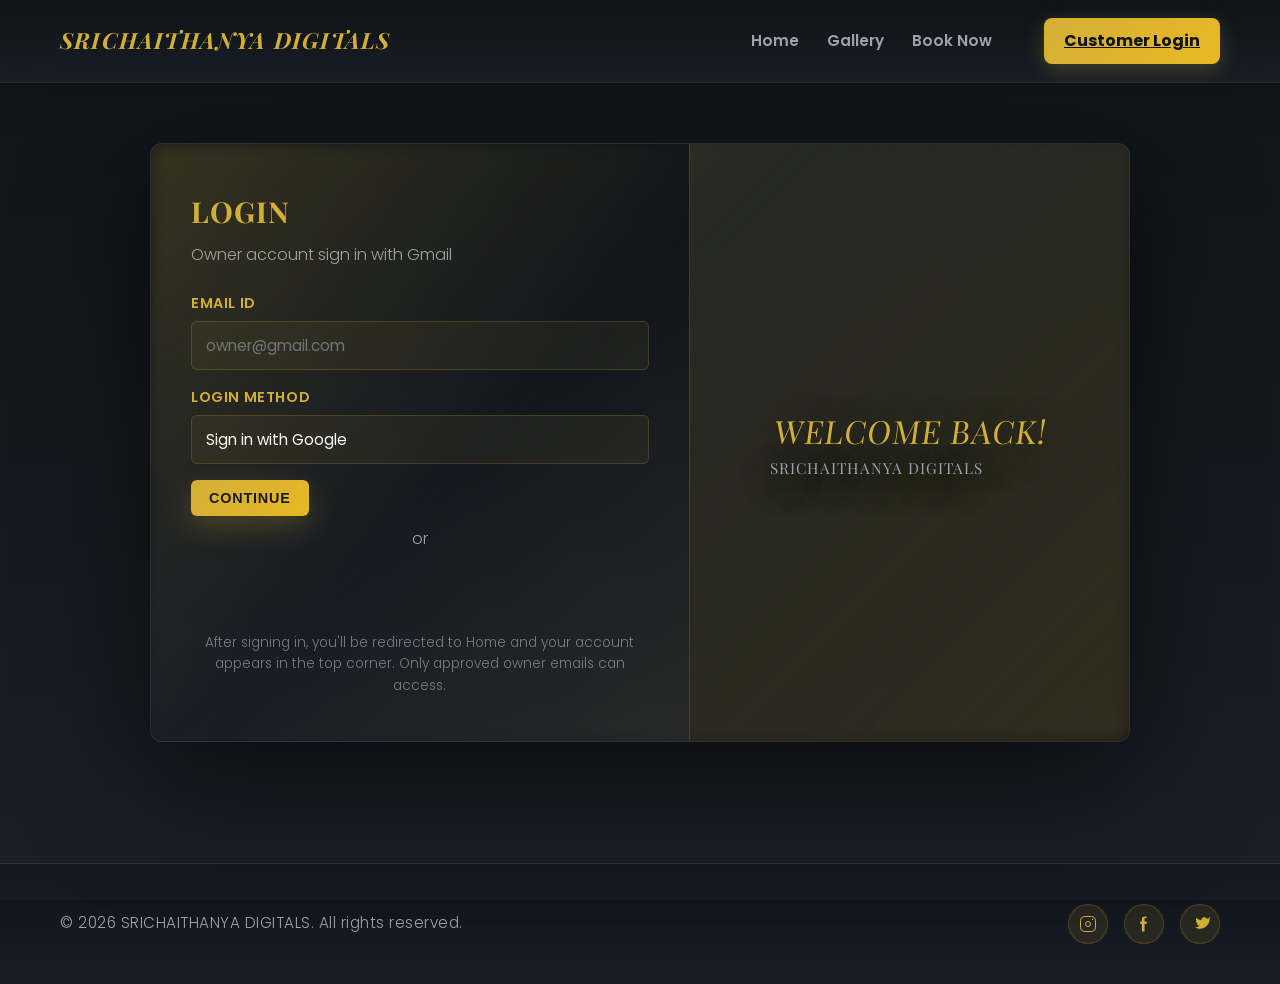
<file: admin.html>
<!DOCTYPE html>
<html lang="en">
<head>
  <meta charset="UTF-8" />
  <meta name="viewport" content="width=device-width, initial-scale=1.0" />
  <title>Admin Dashboard - SRICHAITHANYA DIGITALS</title>
  <link rel="preconnect" href="https://fonts.googleapis.com">
  <link rel="preconnect" href="https://fonts.gstatic.com" crossorigin>
  <link href="https://fonts.googleapis.com/css2?family=Poppins:wght@300;400;600;700&family=Playfair+Display:wght@500;600;700&display=swap" rel="stylesheet">
  <link rel="stylesheet" href="styles.css" />
  <style>
    .admin-toolbar{display:flex;gap:12px;align-items:center;justify-content:space-between;margin:16px 0}
    .admin-actions{display:flex;gap:10px}
    .table-wrap{overflow:auto;background:var(--card);border:1px solid rgba(255,255,255,0.06);border-radius:12px}
    table{width:100%;border-collapse:collapse}
    th, td{padding:10px;border-bottom:1px solid rgba(255,255,255,0.06);text-align:left;color:var(--text)}
    th{background:rgba(255,255,255,0.04);position:sticky;top:0}
    .status-badge{padding:4px 10px;border-radius:999px;font-size:0.8rem;font-weight:700;display:inline-block}
    .status-new{background:rgba(59,130,246,0.2);color:#1d4ed8;border:1px solid rgba(59,130,246,0.3)}
    .status-in-progress{background:rgba(234,179,8,0.2);color:#b45309;border:1px solid rgba(234,179,8,0.3)}
    .status-completed{background:rgba(16,185,129,0.2);color:#065f46;border:1px solid rgba(16,185,129,0.3)}
    .status-cancelled{background:rgba(239,68,68,0.2);color:#991b1b;border:1px solid rgba(239,68,68,0.3)}
    .small-btn{padding:6px 10px;border-radius:8px;border:1px solid rgba(255,255,255,0.12);background:rgba(255,255,255,0.06);cursor:pointer}
    .small-btn:hover{background:rgba(255,255,255,0.12)}
    .search-input{padding:10px;border-radius:8px;border:1px solid rgba(255,255,255,0.12);background:transparent;color:var(--text);min-width:240px}
  </style>
</head>
<body>
  <a class="skip-link" href="#main">Skip to content</a>
  <nav class="navbar">
    <div class="container">
      <div class="logo">SRICHAITHANYA DIGITALS</div>
      <ul class="nav-menu">
        <li><a href="index.html#home">Home</a></li>
        <li><a href="index.html#gallery">Gallery</a></li>
        <li><a href="index.html#contact">Book Now</a></li>
      </ul>
      <div class="user-auth">
        <div id="account-info" class="user-info" style="display: none;">
          <img id="user-avatar" class="user-avatar" alt="Account" />
          <span id="user-name" class="user-name">My Account</span>
          <button id="logout-btn" class="logout-btn" type="button">Sign out</button>
        </div>
        <a href="admin.html" class="login-btn-nav" id="admin-dashboard-link" style="display:none">Manage Bookings</a>
        <a href="customer-login.html" class="login-btn-nav" id="customer-login-link">Customer Login</a>
        <a href="owner-login.html" class="login-btn-nav" id="owner-login-link">Owner Login</a>
      </div>
      <div class="hamburger"><span></span><span></span><span></span></div>
    </div>
  </nav>

  <main id="main">
    <section class="contact">
      <div class="container">
        <h2 class="section-title">Admin Dashboard</h2>
        <p class="section-subtitle">View and manage customer bookings</p>

        <div class="admin-toolbar">
          <input id="search" class="search-input" placeholder="Search by name, email, phone, service..." />
          <div class="admin-actions">
            <button id="exportCsv" class="small-btn">Export CSV</button>
            <button id="clearAll" class="small-btn">Clear All (Local)</button>
          </div>
        </div>

        <div class="table-wrap">
          <table id="bookingsTable">
            <thead>
              <tr>
                <th>Created</th>
                <th>Name</th>
                <th>Email</th>
                <th>Phone</th>
                <th>Service</th>
                <th>Date</th>
                <th>Arrival</th>
                <th>Location</th>
                <th>Message</th>
                <th>Status</th>
                <th>Actions</th>
              </tr>
            </thead>
            <tbody></tbody>
          </table>
        </div>
        <p class="muted" style="margin-top:10px">Note: This dashboard reads bookings saved in your browser (localStorage). For multi-device or multi-user management, a backend server would be required.</p>
      </div>
    </section>
  </main>

  <footer class="footer">
    <div class="container">
      <p>&copy; 2026 SRICHAITHANYA DIGITALS. All rights reserved.</p>
      <div class="social-links">
        <a href="https://www.instagram.com/direct/inbox/?__pwa=1" aria-label="Instagram" title="Instagram" target="_blank" rel="noopener noreferrer">
          <svg width="20" height="20" viewBox="0 0 24 24" fill="none" xmlns="http://www.w3.org/2000/svg"><rect x="3" y="3" width="18" height="18" rx="5" stroke="currentColor" stroke-width="1.2" fill="none"/><circle cx="12" cy="12" r="3" stroke="currentColor" stroke-width="1.2" fill="none"/><circle cx="17.5" cy="6.5" r="0.8" fill="currentColor"/></svg>
        </a>
        <a href="#" aria-label="Facebook" title="Facebook">
          <svg width="20" height="20" viewBox="0 0 24 24" fill="none" xmlns="http://www.w3.org/2000/svg"><path d="M15 3h-2.2c-2.1 0-3.3 1-3.3 3.2V9H7.5v3h2V21h3.1v-9h2.3l.4-3H12.6V6c0-.9.5-1.3 1.3-1.3H15V3z" fill="currentColor"/></svg>
        </a>
        <a href="#" aria-label="Twitter" title="Twitter">
          <svg width="20" height="20" viewBox="0 0 24 24" fill="none" xmlns="http://www.w3.org/2000/svg"><path d="M22 5.8c-.6.3-1.2.5-1.9.6.7-.4 1.2-1 1.5-1.8-.7 .4-1.4 .7-2.2 .9C18.9 4.7 17.9 4 16.7 4c-1.7 0-3 1.4-3 3 0 .2 0 .4 .1 .6-2.5-.1-4.7-1.3-6.2-3.1-.3 .5-.5 1-.5 1.6 0 1.1.6 2 1.5 2.5-.6 0-1.1-.2-1.6-.5v .1c0 1.6 1.1 2.9 2.6 3.2-.3 .1-.7 .1-1 .1-.2 0-.5 0-.7-.1.5 1.6 2 2.7 3.7 2.7-1.4 1.1-3.1 1.8-5 1.8-.3 0-.6 0-.9-.1 1.8 1.1 3.9 1.8 6.2 1.8 7.5 0 11.6-6.2 11.6-11.6v-.5c .8-.6 1.4-1.3 1.9-2.1-.7 .3-1.5 .5-2.3 .6z" fill="currentColor"/></svg>
        </a>
      </div>
    </div>
  </footer>

  <script src="script.js"></script>
  <script>
    // Access control: only owners can view
    (function(){
      var login = (function(){
        try { return { profile: JSON.parse(localStorage.getItem('userProfile')||'null'), role: localStorage.getItem('userRole')||null }; } catch(e){ return { profile:null, role:null }; }
      })();
      if (!login || login.role !== 'owner') {
        alert('Owner access required. Redirecting to Owner Login.');
        window.location.href = 'owner-login.html';
        return;
      }
    })();

    // Helpers to read/write bookings via script.js functions or localStorage
    function getBookings(){ try { return JSON.parse(localStorage.getItem('bookings')||'[]'); } catch(e){ return []; } }
    function setBookings(list){ try { localStorage.setItem('bookings', JSON.stringify(list)); } catch(e){} }

    const tbody = document.querySelector('#bookingsTable tbody');
    const searchInput = document.getElementById('search');

    function render(list){
      tbody.innerHTML='';
      list.forEach(function(b){
        var tr = document.createElement('tr');
        var normalizedStatus = String(b.status || 'new').toLowerCase();
        var statusClass = normalizedStatus === 'completed' ? 'status-completed' : (normalizedStatus === 'cancelled' ? 'status-cancelled' : (normalizedStatus === 'confirmed' || normalizedStatus === 'in-progress' ? 'status-in-progress' : 'status-new'));
        tr.innerHTML = `
          <td>${b.createdAt||b.bookingTime||''}</td>
          <td>${b.name||''}</td>
          <td>${b.email||''}</td>
          <td>${b.phone||''}</td>
          <td>${b.service||''}</td>
          <td>${b.date||''}</td>
          <td>${b.time||''}</td>
          <td>${b.location||''}</td>
          <td>${(b.message||'').replace(/</g,'&lt;')}</td>
          <td><span class="status-badge ${statusClass}">${b.status || 'New'}</span></td>
          <td>
            <button class="small-btn" data-action="confirm" data-id="${b.id}">Confirm</button>
            <button class="small-btn" data-action="complete" data-id="${b.id}">Complete</button>
            <button class="small-btn" data-action="cancel" data-id="${b.id}">Cancel</button>
          </td>
        `;
        tbody.appendChild(tr);
      });
    }

    function load(){ render(getBookings()); }
    load();

    tbody.addEventListener('click', function(e){
      var btn = e.target.closest('button.small-btn');
      if (!btn) return;
      var id = btn.getAttribute('data-id');
      var action = btn.getAttribute('data-action');
      var list = getBookings();
      var idx = list.findIndex(function(b){ return b.id===id; });
      if (idx<0) return;
      if (action==='confirm') { list[idx].status='Confirmed'; }
      else if (action==='complete') { list[idx].status='Completed'; }
      else if (action==='cancel') { list[idx].status='Cancelled'; }
      setBookings(list);
      render(list);
    });

    searchInput.addEventListener('input', function(){
      var q = this.value.toLowerCase();
      var list = getBookings().filter(function(b){
        return [b.name,b.email,b.phone,b.service,b.location,b.message].some(function(v){ return String(v||'').toLowerCase().includes(q); });
      });
      render(list);
    });

    document.getElementById('clearAll').addEventListener('click', function(){
      if (confirm('Clear all local bookings? This cannot be undone.')) {
        setBookings([]);
        load();
      }
    });

    function toCSV(rows){
      var headers = ['Created','Name','Email','Phone','Service','Date','Arrival','Location','Message','Status'];
      var out = [headers.join(',')];
      rows.forEach(function(b){
        var row = [b.createdAt||b.bookingTime||'',b.name||'',b.email||'',b.phone||'',b.service||'',b.date||'',b.time||'',b.location||'',(b.message||'').replace(/\n/g,' ').replace(/"/g,'\"'),b.status||'New'];
        out.push(row.map(function(x){
          x = String(x);
          if (x.includes(',')||x.includes('"')) return '"'+x+'"';
          return x;
        }).join(','));
      });
      return out.join('\n');
    }

    document.getElementById('exportCsv').addEventListener('click', function(){
      var data = toCSV(getBookings());
      var blob = new Blob([data], { type: 'text/csv;charset=utf-8;' });
      var url = URL.createObjectURL(blob);
      var a = document.createElement('a');
      a.href = url;
      a.download = 'bookings.csv';
      document.body.appendChild(a);
      a.click();
      document.body.removeChild(a);
      URL.revokeObjectURL(url);
    });

    // Render account info
    renderAccountInfo();
  </script>
</body>
</html>
</file>
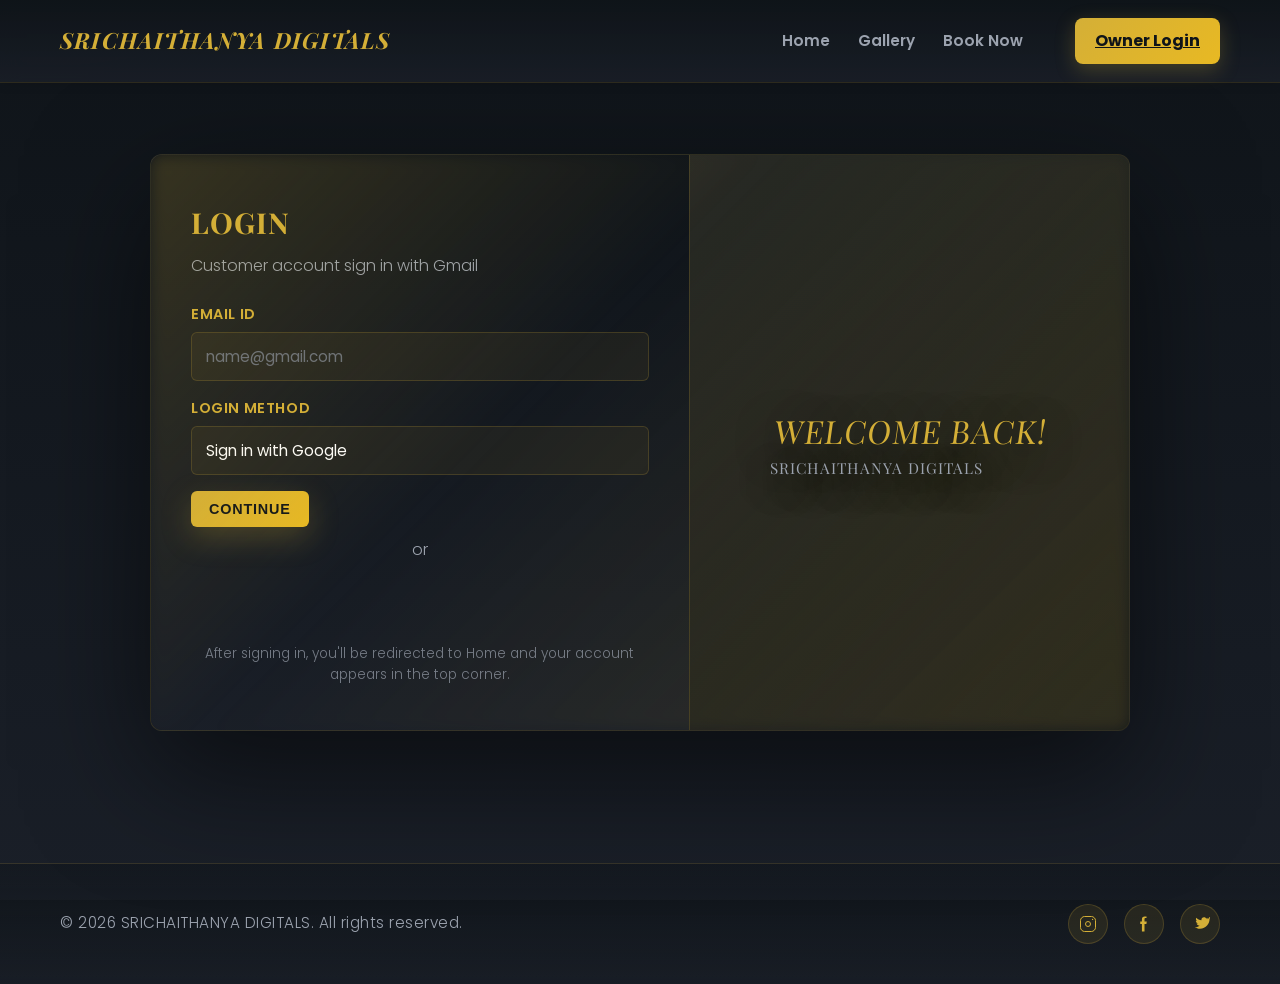
<file: customer-login.html>
<!DOCTYPE html>
<html lang="en">
<head>
  <meta charset="UTF-8" />
  <meta name="viewport" content="width=device-width, initial-scale=1.0" />
  <title>Customer Login - SRICHAITHANYA DIGITALS</title>
  <link rel="preconnect" href="https://fonts.googleapis.com">
  <link rel="preconnect" href="https://fonts.gstatic.com" crossorigin>
  <link href="https://fonts.googleapis.com/css2?family=Poppins:wght@300;400;600;700&family=Playfair+Display:wght@500;600;700&display=swap" rel="stylesheet">
  <link rel="stylesheet" href="styles.css" />
</head>
<body>
  <a class="skip-link" href="#main">Skip to content</a>
  <nav class="navbar">
    <div class="container">
      <div class="logo">SRICHAITHANYA DIGITALS</div>
      <ul class="nav-menu">
        <li><a href="index.html#home">Home</a></li>
        <li><a href="index.html#gallery">Gallery</a></li>
        <li><a href="index.html#contact">Book Now</a></li>
      </ul>
      <div class="user-auth">
        <div id="account-info" class="user-info" style="display: none;">
          <img id="user-avatar" class="user-avatar" alt="Account" />
          <span id="user-name" class="user-name">My Account</span>
          <button id="logout-btn" class="logout-btn" type="button">Sign out</button>
        </div>
        <a href="owner-login.html" class="login-btn-nav" id="owner-login-link">Owner Login</a>
      </div>
      <div class="hamburger"><span></span><span></span><span></span></div>
    </div>
  </nav>

  <main id="main">
    <section class="login-screen">
      <div class="container">
        <div class="login-card">
          <div class="login-form-side">
            <h2 class="login-form-title">Login</h2>
            <p class="login-form-sub">Customer account sign in with Gmail</p>
            <form id="customer-login-form" novalidate>
              <div class="login-field">
                <label for="customer-email">Email ID</label>
                <input class="login-input" id="customer-email" name="email" type="email" placeholder="name@gmail.com" autocomplete="email" required />
              </div>
              <div class="login-field">
                <label for="customer-note">Login method</label>
                <input class="login-input" id="customer-note" type="text" value="Sign in with Google" readonly />
              </div>
              <div class="login-actions">
                <button class="login-btn" type="submit" id="googlePromptBtn">Continue</button>
              </div>
              <p class="login-sep">or</p>
              <div id="google-signin-container" class="google-signin-container"></div>
            </form>
            <p class="login-note muted" style="margin-top:12px">After signing in, you'll be redirected to Home and your account appears in the top corner.</p>
          </div>
          <div class="welcome-side">
            <div class="welcome-panel">
              <div class="welcome-text">WELCOME BACK!<small>SRICHAITHANYA DIGITALS</small></div>
            </div>
          </div>
        </div>
      </div>
    </section>
  </main>

  <footer class="footer">
    <div class="container">
      <p>&copy; 2026 SRICHAITHANYA DIGITALS. All rights reserved.</p>
      <div class="social-links">
        <a href="https://www.instagram.com/direct/inbox/?__pwa=1" aria-label="Instagram" title="Instagram" target="_blank" rel="noopener noreferrer">
          <svg width="20" height="20" viewBox="0 0 24 24" fill="none" xmlns="http://www.w3.org/2000/svg"><rect x="3" y="3" width="18" height="18" rx="5" stroke="currentColor" stroke-width="1.2" fill="none"/><circle cx="12" cy="12" r="3" stroke="currentColor" stroke-width="1.2" fill="none"/><circle cx="17.5" cy="6.5" r="0.8" fill="currentColor"/></svg>
        </a>
        <a href="#" aria-label="Facebook" title="Facebook">
          <svg width="20" height="20" viewBox="0 0 24 24" fill="none" xmlns="http://www.w3.org/2000/svg"><path d="M15 3h-2.2c-2.1 0-3.3 1-3.3 3.2V9H7.5v3h2V21h3.1v-9h2.3l.4-3H12.6V6c0-.9.5-1.3 1.3-1.3H15V3z" fill="currentColor"/></svg>
        </a>
        <a href="#" aria-label="Twitter" title="Twitter">
          <svg width="20" height="20" viewBox="0 0 24 24" fill="none" xmlns="http://www.w3.org/2000/svg"><path d="M22 5.8c-.6.3-1.2.5-1.9.6.7-.4 1.2-1 1.5-1.8-.7.4-1.4.7-2.2.9C18.9 4.7 17.9 4 16.7 4c-1.7 0-3 1.4-3 3 0 .2 0 .4.1.6-2.5-.1-4.7-1.3-6.2-3.1-.3.5-.5 1-.5 1.6 0 1.1.6 2 1.5 2.5-.6 0-1.1-.2-1.6-.5v.1c0 1.6 1.1 2.9 2.6 3.2-.3.1-.7.1-1 .1-.2 0-.5 0-.7-.1.5 1.6 2 2.7 3.7 2.7-1.4 1.1-3.1 1.8-5 1.8-.3 0-.6 0-.9-.1 1.8 1.1 3.9 1.8 6.2 1.8 7.5 0 11.6-6.2 11.6-11.6v-.5c.8-.6 1.4-1.3 1.9-2.1-.7.3-1.5.5-2.3.6z" fill="currentColor"/></svg>
        </a>
      </div>
    </div>
  </footer>

  <!-- Google Identity Services -->
  <script src="https://accounts.google.com/gsi/client" async defer></script>
  <script src="script.js"></script>
  <script>
    // Initialize Google Sign-In for customer role
    initGoogleSignIn('customer');
  </script>
</body>
</html>
</file>
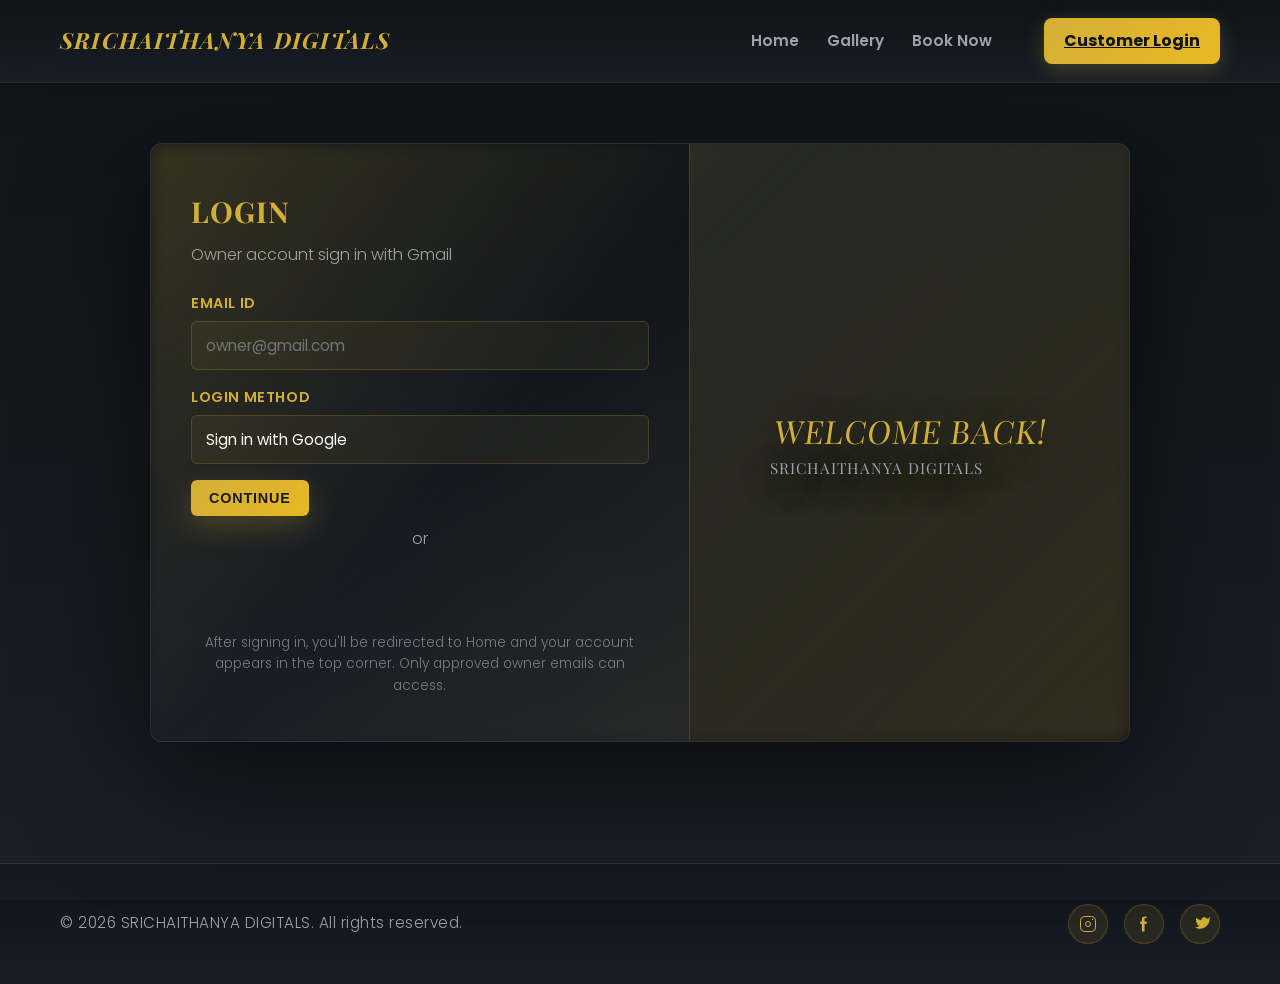
<file: owner-login.html>
<!DOCTYPE html>
<html lang="en">
<head>
  <meta charset="UTF-8" />
  <meta name="viewport" content="width=device-width, initial-scale=1.0" />
  <title>Owner Login - SRICHAITHANYA DIGITALS</title>
  <link rel="preconnect" href="https://fonts.googleapis.com">
  <link rel="preconnect" href="https://fonts.gstatic.com" crossorigin>
  <link href="https://fonts.googleapis.com/css2?family=Poppins:wght@300;400;600;700&family=Playfair+Display:wght@500;600;700&display=swap" rel="stylesheet">
  <link rel="stylesheet" href="styles.css" />
</head>
<body>
  <a class="skip-link" href="#main">Skip to content</a>
  <nav class="navbar">
    <div class="container">
      <div class="logo">SRICHAITHANYA DIGITALS</div>
      <ul class="nav-menu">
        <li><a href="index.html#home">Home</a></li>
        <li><a href="index.html#gallery">Gallery</a></li>
        <li><a href="index.html#contact">Book Now</a></li>
      </ul>
      <div class="user-auth">
        <div id="account-info" class="user-info" style="display: none;">
          <img id="user-avatar" class="user-avatar" alt="Account" />
          <span id="user-name" class="user-name">My Account</span>
          <button id="logout-btn" class="logout-btn" type="button">Sign out</button>
        </div>
        <a href="customer-login.html" class="login-btn-nav" id="customer-login-link">Customer Login</a>
      </div>
      <div class="hamburger"><span></span><span></span><span></span></div>
    </div>
  </nav>

  <main id="main">
    <section class="login-screen">
      <div class="container">
        <div class="login-card">
          <div class="login-form-side">
            <h2 class="login-form-title">Login</h2>
            <p class="login-form-sub">Owner account sign in with Gmail</p>
            <form id="owner-login-form" novalidate>
              <div class="login-field">
                <label for="owner-email">Email ID</label>
                <input class="login-input" id="owner-email" name="email" type="email" placeholder="owner@gmail.com" autocomplete="email" required />
              </div>
              <div class="login-field">
                <label for="owner-note">Login method</label>
                <input class="login-input" id="owner-note" type="text" value="Sign in with Google" readonly />
              </div>
              <div class="login-actions">
                <button class="login-btn" type="submit" id="googlePromptBtn">Continue</button>
              </div>
              <p class="login-sep">or</p>
              <div id="google-signin-container" class="google-signin-container"></div>
            </form>
            <p class="login-note muted" style="margin-top:12px">After signing in, you'll be redirected to Home and your account appears in the top corner. Only approved owner emails can access.</p>
          </div>
          <div class="welcome-side">
            <div class="welcome-panel">
              <div class="welcome-text">WELCOME BACK!<small>SRICHAITHANYA DIGITALS</small></div>
            </div>
          </div>
        </div>
      </div>
    </section>
  </main>

  <footer class="footer">
    <div class="container">
      <p>&copy; 2026 SRICHAITHANYA DIGITALS. All rights reserved.</p>
      <div class="social-links">
        <a href="https://www.instagram.com/direct/inbox/?__pwa=1" aria-label="Instagram" title="Instagram" target="_blank" rel="noopener noreferrer">
          <svg width="20" height="20" viewBox="0 0 24 24" fill="none" xmlns="http://www.w3.org/2000/svg"><rect x="3" y="3" width="18" height="18" rx="5" stroke="currentColor" stroke-width="1.2" fill="none"/><circle cx="12" cy="12" r="3" stroke="currentColor" stroke-width="1.2" fill="none"/><circle cx="17.5" cy="6.5" r="0.8" fill="currentColor"/></svg>
        </a>
        <a href="#" aria-label="Facebook" title="Facebook">
          <svg width="20" height="20" viewBox="0 0 24 24" fill="none" xmlns="http://www.w3.org/2000/svg"><path d="M15 3h-2.2c-2.1 0-3.3 1-3.3 3.2V9H7.5v3h2V21h3.1v-9h2.3l.4-3H12.6V6c0-.9.5-1.3 1.3-1.3H15V3z" fill="currentColor"/></svg>
        </a>
        <a href="#" aria-label="Twitter" title="Twitter">
          <svg width="20" height="20" viewBox="0 0 24 24" fill="none" xmlns="http://www.w3.org/2000/svg"><path d="M22 5.8c-.6.3-1.2.5-1.9.6.7-.4 1.2-1 1.5-1.8-.7.4-1.4.7-2.2.9C18.9 4.7 17.9 4 16.7 4c-1.7 0-3 1.4-3 3 0 .2 0 .4.1.6-2.5-.1-4.7-1.3-6.2-3.1-.3.5-.5 1-.5 1.6 0 1.1.6 2 1.5 2.5-.6 0-1.1-.2-1.6-.5v.1c0 1.6 1.1 2.9 2.6 3.2-.3.1-.7.1-1 .1-.2 0-.5 0-.7-.1.5 1.6 2 2.7 3.7 2.7-1.4 1.1-3.1 1.8-5 1.8-.3 0-.6 0-.9-.1 1.8 1.1 3.9 1.8 6.2 1.8 7.5 0 11.6-6.2 11.6-11.6v-.5c.8-.6 1.4-1.3 1.9-2.1-.7 .3-1.5 .5-2.3 .6z" fill="currentColor"/></svg>
        </a>
      </div>
    </div>
  </footer>

  <!-- Google Identity Services -->
  <script src="https://accounts.google.com/gsi/client" async defer></script>
  <script src="script.js"></script>
  <script>
    // Initialize Google Sign-In for owner role
    // You can add/adjust allowed owner emails via window.OWNER_EMAILS before this call
    initGoogleSignIn('owner');
  </script>
</body>
</html>
</file>
<file: styles.css>
/* Reset and base */
* { box-sizing: border-box; margin: 0; padding: 0; }
:root{
  /* Professional dark theme with gold accents */
  --bg-start: #0f1419; /* dark charcoal */
  --bg-end: #1a1f28;   /* slightly lighter dark */
  --card:#1a1f28;
  --muted:#9ca3af; /* light gray for muted text */
  --text:#ffffff;  /* white text */
  --accent:#d4af37; /* professional gold */
  --accent-2:#8b6914; /* darker gold */
  --accent-3:#e8b923; /* lighter gold highlight */
  --glass: rgba(212,175,55,0.08);
  --shadow: 0 15px 45px rgba(0,0,0,0.3);
  --radius:12px;
  --container:1200px;
}

html,body{height:100%;font-family: 'Poppins', system-ui, -apple-system, 'Segoe UI', Roboto, 'Helvetica Neue', Arial; background:linear-gradient(180deg,var(--bg-start) 0%, var(--bg-end) 100%); color:var(--text);line-height:1.6;} 
.container{max-width:var(--container);margin:0 auto;padding:0 20px}

/* Skip link for accessibility */
.skip-link{position:absolute;left:-999px;top:auto;width:1px;height:1px;overflow:hidden}
.skip-link:focus{position:fixed;left:20px;top:20px;width:auto;height:auto;background:#fff;color:#000;padding:8px 12px;border-radius:6px;z-index:9999}

/* Scrollbar Styling */
::-webkit-scrollbar{width:10px}
::-webkit-scrollbar-track{background:rgba(212,175,55,0.05)}
::-webkit-scrollbar-thumb{background:var(--accent);border-radius:5px}
::-webkit-scrollbar-thumb:hover{background:var(--accent-3)}

/* NAV */
.navbar{position:sticky;top:0;backdrop-filter: blur(10px);background:linear-gradient(180deg, rgba(15,20,25,0.95), rgba(26,31,40,0.85));border-bottom:1px solid rgba(212,175,55,0.15);z-index:1000}
.navbar .container{display:flex;align-items:center;justify-content:space-between;padding:18px 20px;flex-wrap:wrap;gap:12px;}
.logo{font-family:'Playfair Display', serif;font-weight:700;color:var(--accent);font-size:1.4rem;letter-spacing:1.2px;text-transform:uppercase;font-style:italic}
.nav-menu{list-style:none;display:flex;gap:28px;align-items:center;flex:1;justify-content:flex-end;}
.nav-menu a{text-decoration:none;color:var(--muted);font-weight:600;transition:all .3s ease;position:relative;padding:4px 0;font-size:0.95rem;}
.nav-menu a::after{content:'';position:absolute;bottom:-2px;left:0;width:0;height:2px;background:var(--accent);transition:width 0.3s ease;}
.nav-menu a:hover{color:var(--accent);transform:translateY(-2px);}
.nav-menu a:hover::after{width:100%;}
.cta{background:linear-gradient(135deg,var(--accent),var(--accent-3));padding:10px 20px;border-radius:8px;color:#0f1419;font-weight:700;transition:all 0.3s ease;box-shadow: 0 6px 20px rgba(212,175,55,0.25);}
.cta:hover{transform: translateY(-3px);box-shadow: 0 10px 30px rgba(212,175,55,0.35);}
.user-auth{display:flex;align-items:center;gap:12px;margin-left:20px;}
.user-info{display:flex;align-items:center;gap:10px;}
.user-avatar{width:36px;height:36px;border-radius:50%;border:2px solid var(--accent);object-fit:cover;}
.user-name{color:var(--text);font-weight:600;font-size:0.95rem;}
.logout-btn{background:rgba(212,175,55,0.15);border:1px solid rgba(212,175,55,0.3);color:var(--accent);padding:6px 14px;border-radius:8px;cursor:pointer;font-size:0.85rem;font-weight:600;transition:all 0.3s ease;}
.logout-btn:hover{background:rgba(212,175,55,0.25);border-color:var(--accent);transform:translateY(-2px);}
.login-btn-nav{background:linear-gradient(135deg,var(--accent),var(--accent-3));padding:10px 20px;border-radius:8px;color:#0f1419;font-weight:700;border:none;cursor:pointer;transition:all 0.3s ease;box-shadow:0 6px 20px rgba(212,175,55,0.25);margin-left:20px;display:inline-block !important;visibility:visible !important;opacity:1 !important;}
.login-btn-nav:hover{transform:translateY(-3px);box-shadow:0 10px 30px rgba(212,175,55,0.35);}
.login-btn-nav[style*="display: none"]{display:inline-block !important;}
.hamburger{display:none;cursor:pointer;flex-direction:column;gap:4px;padding:8px;transition:all 0.3s ease;}
.hamburger:hover{opacity:0.8;}
.hamburger span{display:block;width:24px;height:2px;background:var(--accent);margin:0;border-radius:2px;transition:all 0.3s ease;}
.hamburger.active span:nth-child(1){transform: rotate(45deg) translate(6px, 6px);}
.hamburger.active span:nth-child(2){opacity:0;}
.hamburger.active span:nth-child(3){transform: rotate(-45deg) translate(6px, -6px);}

/* Hero */
.hero{min-height:75vh;display:flex;align-items:center;justify-content:center;padding:100px 0;position:relative}
.hero-background{position:absolute;inset:0;background: url('images/hero-bg.jpg') center/cover no-repeat;filter:brightness(.5) contrast(1.1) saturate(.95);}
/* Elegant overlay for text contrast */
.hero::after{content:'';position:absolute;inset:0;background:linear-gradient(180deg, rgba(15,20,25,0.6), rgba(26,31,40,0.75));z-index:1}
.hero-content{position:relative;z-index:2;text-align:center;max-width:920px;padding:40px}
.hero h1{font-family:'Playfair Display', serif;font-size:clamp(2.2rem,5vw,4.2rem);line-height:1.1;margin-bottom:16px;color:var(--accent);letter-spacing:2px;text-shadow: 0 2px 10px rgba(0,0,0,0.5)}
.hero p{color:var(--muted);font-size:1.15rem;margin-bottom:32px;font-weight:300;letter-spacing:0.5px}
.hero-actions{display:flex;gap:16px;justify-content:center}
.btn-primary{background:linear-gradient(135deg,var(--accent),var(--accent-3));padding:14px 32px;border-radius:6px;color:#0f1419;font-weight:700;border:none;box-shadow:0 10px 35px rgba(212,175,55,0.3);font-size:1rem;letter-spacing:0.8px;text-transform:uppercase}
.btn-secondary{background:transparent;border:2px solid var(--accent);color:var(--accent);padding:12px 28px;border-radius:6px;font-weight:700;text-transform:uppercase;letter-spacing:0.8px}

/* Button micro-interactions */
.btn-primary, .btn-secondary, .cta, .upload-btn { position: relative; overflow: hidden; }
.btn-primary:active, .btn-secondary:active { transform: translateY(1px) scale(.995); }

/* Ripple effect */
.ripple { position: absolute; border-radius: 50%; transform: scale(0); opacity: .8; pointer-events: none; background: rgba(255,255,255,0.6); animation: ripple 640ms cubic-bezier(.2,.9,.2,1); }
@keyframes ripple { to { transform: scale(16); opacity: 0; } }

/* Loading spinner inside button */
.btn-spinner{display:inline-block;width:18px;height:18px;border:2px solid rgba(255,255,255,0.25);border-top-color:rgba(255,255,255,0.95);border-radius:50%;animation:spin 0.9s linear infinite;vertical-align:middle;margin-left:8px}
@keyframes spin{to{transform:rotate(360deg)}}

/* Loading state */
.btn-loading{pointer-events:none;opacity:0.9;transform:scale(.995)}
.btn-loading .btn-label{opacity:0.0}

/* Success state briefly shows a green check */
.btn-success{background:linear-gradient(90deg,#34d399,#10b981);color:#032018 !important}
.btn-success .btn-label{display:inline-block}
.btn-success .btn-check{display:inline-block;margin-left:8px}
.btn-check{width:18px;height:18px;vertical-align:middle;fill:currentColor;}

/* Cards & grid */
section{padding:80px 0}
.section-title{font-family:'Playfair Display',serif;font-size:2.2rem;color:var(--accent);text-align:center;margin-bottom:12px;letter-spacing:1px;text-transform:uppercase;font-weight:700}
.section-subtitle{color:var(--muted);text-align:center;margin-bottom:48px;font-size:1.05rem;font-weight:300;letter-spacing:0.5px}

.gallery{background:transparent;position:relative;}
.admin-toggle-container{text-align:center;margin-bottom:20px;position:relative;}
.admin-toggle-btn{background:rgba(212,175,55,0.1);border:1px solid rgba(212,175,55,0.2);color:var(--muted);width:40px;height:40px;border-radius:50%;cursor:pointer;font-size:1.2rem;transition:all 0.3s ease;opacity:0.5;position:absolute;right:20px;top:-10px;}
.admin-toggle-btn:hover{opacity:1;background:rgba(212,175,55,0.15);border-color:rgba(212,175,55,0.4);transform:scale(1.1);}
.admin-toggle-btn.active{opacity:1;background:rgba(212,175,55,0.2);border-color:var(--accent);color:var(--accent);}
.gallery-upload-section{text-align:center;margin-bottom:40px;padding:30px;background:var(--card);border-radius:8px;border:2px dashed rgba(212,175,55,0.25);transition:all 0.3s ease;animation:slideDown 0.4s ease-out;}
.gallery-upload-section:hover{border-color:rgba(212,175,55,0.4);background:rgba(212,175,55,0.05);}
.exit-admin-btn{display:inline-block;margin-top:16px;padding:8px 16px;background:rgba(212,175,55,0.15);border:1px solid rgba(212,175,55,0.3);color:var(--accent);border-radius:6px;cursor:pointer;font-size:0.9rem;font-weight:600;transition:all 0.3s ease;}
.exit-admin-btn:hover{background:rgba(212,175,55,0.25);border-color:var(--accent);transform:translateY(-2px);}
.upload-btn{display:inline-block;cursor:pointer;background:linear-gradient(135deg,var(--accent),var(--accent-3));padding:14px 32px;border-radius:6px;color:#0f1419;font-weight:700;font-size:1rem;transition:all 0.3s ease;box-shadow:0 10px 35px rgba(212,175,55,0.3);position:relative;overflow:hidden;text-transform:uppercase;letter-spacing:0.8px}
.upload-btn::before{content:'';position:absolute;top:50%;left:50%;width:0;height:0;border-radius:50%;background:rgba(255,255,255,0.2);transform:translate(-50%,-50%);transition:width 0.6s,height 0.6s;}
.upload-btn:hover::before{width:300px;height:300px;}
.upload-btn:hover{transform:translateY(-3px);box-shadow:0 15px 45px rgba(212,175,55,0.4);}
.upload-btn:active{transform:translateY(-1px);}
.upload-btn span{position:relative;z-index:1;}
.upload-hint{color:var(--muted);font-size:0.95rem;margin-top:12px;margin-bottom:0;}
.gallery-grid{display:grid;grid-template-columns:repeat(auto-fit,minmax(240px,1fr));gap:28px;padding:20px 0;}
.gallery-item{border-radius:8px;overflow:hidden;background:linear-gradient(180deg,rgba(212,175,55,0.03),transparent);box-shadow:var(--shadow);position:relative;transition:all 0.4s cubic-bezier(.2,.9,.2,1);cursor:pointer;border:1px solid rgba(212,175,55,0.1)}
.gallery-item::before{content:'';position:absolute;inset:0;background:linear-gradient(180deg,transparent 0%,rgba(0,0,0,0.5) 100%);opacity:0;transition:opacity 0.4s ease;z-index:1;}
.gallery-item:hover::before{opacity:1;}
.gallery-item:hover{transform:translateY(-12px);box-shadow:0 20px 50px rgba(0,0,0,0.5), 0 0 40px rgba(212,175,55,0.25);}
.gallery-item img{width:100%;height:280px;object-fit:cover;display:block;transition:transform .6s cubic-bezier(.2,.9,.2,1);}
.gallery-item:hover img{transform:scale(1.08)}
.gallery-placeholder{grid-column:1/-1;text-align:center;padding:60px 20px;background:var(--card);border-radius:8px;border:2px dashed rgba(212,175,55,0.2);}
.gallery-placeholder p{color:var(--muted);font-size:1.1rem;margin-bottom:8px;}
.gallery-placeholder small{color:var(--muted);opacity:0.7;}

/* promo-banner removed - styles kept minimal in case needed later */

/* Contact layout */
.contact-wrapper{display:grid;grid-template-columns:1fr 1.2fr;gap:28px;align-items:start}
.contact-info{background:var(--card);padding:28px;border-radius:8px;border:1px solid rgba(212,175,55,0.15)}
.contact-info h3{color:var(--accent);font-size:1.3rem;margin-bottom:24px;font-family:'Playfair Display',serif;letter-spacing:0.8px}
.info-item{margin-bottom:24px}
.info-item strong{color:var(--accent);font-weight:700;display:block;margin-bottom:8px;text-transform:uppercase;font-size:0.9rem;letter-spacing:0.6px}
.info-item p{color:var(--muted);font-weight:300}
.login-prompt{background:var(--card);padding:40px;border-radius:8px;border:2px dashed rgba(212,175,55,0.2);text-align:center;margin-bottom:24px;}
.login-prompt-content h3{font-family:'Playfair Display',serif;font-size:1.5rem;color:var(--accent);margin-bottom:12px;letter-spacing:1px}
.login-prompt-content p{color:var(--muted);margin-bottom:20px;font-size:1.05rem;font-weight:300}
.contact-form{background:var(--card);padding:28px;border-radius:8px;border:1px solid rgba(212,175,55,0.15)}
.form-group{margin-bottom:20px}
.form-group label{display:block;margin-bottom:8px;color:var(--accent);font-weight:600;font-size:0.95rem;text-transform:uppercase;letter-spacing:0.6px}
.form-group input,.form-group select,.form-group textarea{width:100%;padding:12px 14px;border-radius:6px;border:1px solid rgba(212,175,55,0.2);background:rgba(212,175,55,0.05);color:var(--text);font-family:'Poppins',system-ui;font-size:0.95rem}
.form-group input::placeholder,.form-group textarea::placeholder{color:var(--muted);opacity:0.6}
.form-group input:focus,.form-group select:focus,.form-group textarea:focus{outline:none;box-shadow:0 0 0 3px rgba(212,175,55,0.2);border-color:var(--accent);background:rgba(212,175,55,0.08)}
.btn-primary:focus{outline:none}
.form-group small{color:var(--muted);font-size:0.85rem;font-weight:300;display:block;margin-top:6px;opacity:0.8}

/* Login Modal */
.login-modal{display:none;position:fixed;z-index:10000;left:0;top:0;width:100%;height:100%;background-color:rgba(0,0,0,0.8);backdrop-filter:blur(10px);animation:fadeIn 0.3s ease;}
.login-modal.show{display:flex !important;align-items:center;justify-content:center;}
@keyframes fadeIn{from{opacity:0;}to{opacity:1;}}
.login-modal-content{background:var(--card);padding:40px;border-radius:12px;max-width:450px;width:90%;position:relative;box-shadow:0 25px 70px rgba(0,0,0,0.6);border:1px solid rgba(212,175,55,0.2);animation:slideUp 0.4s ease;}
@keyframes slideUp{from{opacity:0;transform:translateY(30px);}to{opacity:1;transform:translateY(0);}}
.close-modal{position:absolute;right:20px;top:20px;font-size:28px;font-weight:bold;color:var(--muted);cursor:pointer;transition:all 0.3s ease;line-height:1;width:32px;height:32px;display:flex;align-items:center;justify-content:center;border-radius:50%;}
.close-modal:hover{color:var(--accent);background:rgba(212,175,55,0.15);transform:rotate(90deg);}
.login-modal-content h2{font-family:'Playfair Display',serif;font-size:1.8rem;color:var(--accent);margin-bottom:12px;text-align:center;letter-spacing:1px;text-transform:uppercase}
.login-subtitle{color:var(--muted);text-align:center;margin-bottom:30px;font-size:1rem;font-weight:300}
.google-signin-container{display:flex;justify-content:center;margin-bottom:20px;min-height:50px;}
.login-note{color:var(--muted);font-size:0.85rem;text-align:center;opacity:0.7;margin-top:20px;font-weight:300}

/* Footer */
.footer{padding:40px 0;border-top:1px solid rgba(212,175,55,0.15);margin-top:60px;background:linear-gradient(180deg, rgba(15,20,25,0.5), rgba(26,31,40,0.8))}
.footer .container{display:flex;gap:12px;align-items:center;justify-content:space-between}
.footer p{color:var(--muted);font-size:0.95rem;font-weight:300;letter-spacing:0.5px}
.social-links{display:flex;gap:16px}
.social-links a{display:inline-flex;align-items:center;justify-content:center;width:40px;height:40px;border-radius:50%;background:rgba(212,175,55,0.1);color:var(--accent);text-decoration:none;border:1px solid rgba(212,175,55,0.2);transition:all 0.3s ease}

/* small utilities */
.muted{color:var(--muted)}

/* messages */
.success-message,.error-message{padding:14px 16px;border-radius:6px;margin-bottom:16px;font-weight:500}
.success-message{background:linear-gradient(135deg,#10b981,#059669);color:#f0fdf4;border-left:4px solid #34d399}
.error-message{background:linear-gradient(135deg,#ef4444,#dc2626);color:#fef2f2;border-left:4px solid #fca5a5}

/* Responsive */
@media(max-width:900px){
  .contact-wrapper{grid-template-columns:1fr;gap:28px;}
  .navbar .container{padding:14px 20px;}
  .nav-menu{position:fixed;left:-100%;top:70px;flex-direction:column;background:linear-gradient(180deg, rgba(15,20,25,0.98), rgba(26,31,40,0.95));width:100%;text-align:center;transition:left 0.3s ease;box-shadow:0 10px 40px rgba(0,0,0,0.4);backdrop-filter:blur(20px);padding:40px 0;border-top:1px solid rgba(212,175,55,0.15);max-height:calc(100vh - 70px);overflow-y:auto;}
  .nav-menu.active{left:0;}
  .nav-menu li{margin:12px 0;}
  .nav-menu a{font-size:1rem;padding:12px 20px;display:block;}
  .hamburger{display:flex;}
  .hero{padding:60px 0;min-height:75vh;}
  .gallery-item img{height:220px;}
  .gallery-upload-section{padding:24px 20px;}
  .upload-btn{padding:12px 24px;font-size:0.95rem;}
  .section-title::after{width:40px;}
  .user-auth{flex-direction:column;gap:8px;margin-left:0;margin-top:12px;}
  .login-btn-nav{margin-left:0;margin-top:12px;}
  .login-modal-content{padding:30px 20px;}
  .about-details{grid-template-columns:1fr}
  .booking-filters{justify-content:flex-start;overflow-x:auto}
}
@media(max-width:480px){
  .hero h1{font-size:1.8rem;}
  .hero p{font-size:0.95rem;}
  .section-title{font-size:1.6rem}
  .contact-info,.contact-form{padding:20px;}
  .btn-primary{padding:12px 24px;font-size:0.95rem;}
  .gallery-grid{grid-template-columns:1fr;gap:16px;}
  .gallery-upload-section{padding:20px 15px;}
  .upload-btn{padding:10px 20px;font-size:0.9rem;}
  .upload-hint{font-size:0.85rem;}
  .admin-toggle-btn{width:36px;height:36px;font-size:1rem;right:10px;top:-5px;}
  .footer .container{flex-direction:column;text-align:center;gap:20px;}
  .packages-grid{grid-template-columns:1fr}
  .testimonials-grid{grid-template-columns:1fr}
  .contact-grid{grid-template-columns:1fr}
  .dashboard-stats{grid-template-columns:1fr}
  .nav-menu{left:100%;}
  .nav-menu.active{left:0}
}

/* Reveal animation utility */
.reveal{opacity:0;transform:translateY(18px);transition:opacity .7s ease, transform .7s cubic-bezier(.2,.9,.2,1);will-change:opacity,transform}
.reveal.visible{opacity:1;transform:none}

/* Section title decorative underline (polish) */
.section-title{position:relative}
.section-title::after{content:'';position:absolute;bottom:-16px;left:50%;transform:translateX(-50%);width:80px;height:3px;border-radius:2px;background:linear-gradient(90deg,var(--accent),var(--accent-3));}

/* ============================
   Modern Login Screen Styles
   ============================ */
.login-screen{min-height:80vh;display:flex;align-items:center;justify-content:center;padding:60px 20px;position:relative}
.login-card{position:relative;max-width:980px;width:100%;display:grid;grid-template-columns:1.1fr 0.9fr;background:linear-gradient(135deg, rgba(26,31,40,0.95), rgba(15,20,25,0.95));border-radius:12px;box-shadow:0 40px 120px rgba(0,0,0,0.55);overflow:hidden;border:1px solid rgba(212,175,55,0.15)}
.login-card::before{content:'';position:absolute;inset:-2px;pointer-events:none;border-radius:12px;background:linear-gradient(135deg, rgba(212,175,55,0.2), rgba(0,0,0,0) 40%, rgba(212,175,55,0.15));filter:blur(8px);}
.login-form-side{padding:44px 40px;background:linear-gradient(180deg, rgba(15,20,25,0.95), rgba(26,31,40,0.9));}
.login-form-title{font-family:'Playfair Display',serif;color:var(--accent);font-size:1.8rem;margin-bottom:8px;letter-spacing:1px;text-transform:uppercase}
.login-form-sub{color:var(--muted);margin-bottom:24px;font-weight:300}
.login-field{margin-bottom:16px}
.login-field label{display:block;color:var(--accent);margin-bottom:6px;font-weight:600;font-size:0.9rem;text-transform:uppercase;letter-spacing:0.6px}
.login-input{width:100%;padding:12px 14px;border-radius:6px;border:1px solid rgba(212,175,55,0.2);background:rgba(212,175,55,0.05);color:var(--text);box-shadow:inset 0 0 0 999px rgba(212,175,55,0.01);font-family:'Poppins',system-ui;font-size:0.95rem}
.login-input::placeholder{color:var(--muted);opacity:0.6}
.login-input:focus{outline:none;border-color:var(--accent);box-shadow:inset 0 0 0 999px rgba(212,175,55,0.02), 0 0 0 3px rgba(212,175,55,0.2);background:rgba(212,175,55,0.08)}
.login-actions{display:flex;align-items:center;gap:12px;margin-top:8px}
.login-btn{background:linear-gradient(135deg,var(--accent),var(--accent-3));padding:10px 18px;border-radius:6px;color:#0f1419;font-weight:700;border:none;cursor:pointer;box-shadow:0 10px 30px rgba(212,175,55,0.25);text-transform:uppercase;letter-spacing:0.8px;font-size:0.9rem;transition:all 0.3s ease}
.login-btn:hover{transform:translateY(-2px);box-shadow:0 15px 40px rgba(212,175,55,0.35)}
.login-sep{color:var(--muted);margin:10px 0;text-align:center;font-weight:300}
.google-signin-container{display:flex;justify-content:center;margin-top:8px}
.welcome-side{position:relative;background:linear-gradient(135deg, rgba(212,175,55,0.1), rgba(212,175,55,0.02));display:flex;align-items:center;justify-content:center;border-left:1px solid rgba(212,175,55,0.2)}
.welcome-panel{position:absolute;inset:0;display:flex;align-items:center;justify-content:center;transform:skewX(-8deg)}
.welcome-text{font-family:'Playfair Display',serif;font-size:2rem;letter-spacing:1px;color:var(--accent);text-shadow:0 10px 40px rgba(0,0,0,0.6);text-transform:uppercase}
.welcome-text small{display:block;color:var(--muted);font-size:0.95rem;transform:skewX(8deg);font-weight:300}

@media(max-width:900px){
  .login-card{grid-template-columns:1fr}
  .welcome-side{display:none}
}

/* Mobile nav active improvements (ensure visible and easy to tap) */
.nav-menu.active{left:0;display:flex}

/* Social icon hover polish */
.social-links a{transition:transform .18s ease, background .18s ease, box-shadow .18s ease}
.social-links a:hover{transform:translateY(-4px);background:rgba(212,175,55,0.2);border-color:var(--accent);box-shadow:0 8px 30px rgba(212,175,55,0.2)}

/* ============================
   WhatsApp Floating Button
   ============================ */
.whatsapp-btn{position:fixed;bottom:30px;right:30px;width:60px;height:60px;background:linear-gradient(135deg,#25D366,#20BA5E);border-radius:50%;display:flex;align-items:center;justify-content:center;color:#fff;text-decoration:none;box-shadow:0 10px 30px rgba(37,211,102,0.4);transition:all 0.3s ease;z-index:999;border:2px solid rgba(255,255,255,0.2)}
.whatsapp-btn:hover{transform:scale(1.1);bottom:35px;box-shadow:0 15px 40px rgba(37,211,102,0.5)}
.whatsapp-btn svg{width:28px;height:28px}

@media(max-width:480px){
  .whatsapp-btn{bottom:20px;right:20px;width:50px;height:50px}
  .whatsapp-btn svg{width:24px;height:24px}
}

/* ============================
   About Us Section
   ============================ */
.about{background:linear-gradient(180deg,rgba(26,31,40,0.5),rgba(15,20,25,0.5));padding:80px 0}
.about-content{display:grid;grid-template-columns:1fr;gap:40px;align-items:center}
.about-text h3{font-family:'Playfair Display',serif;font-size:1.8rem;color:var(--accent);margin-bottom:16px;letter-spacing:1px}
.about-text p{color:var(--muted);line-height:1.8;margin-bottom:16px;font-weight:300}
.about-details{display:grid;grid-template-columns:repeat(auto-fit,minmax(200px,1fr));gap:24px;margin-top:32px}
.detail-item{background:rgba(212,175,55,0.08);padding:20px;border-radius:8px;border-left:4px solid var(--accent)}
.detail-item strong{color:var(--accent);font-size:1.1rem;display:block;margin-bottom:8px}
.detail-item p{color:var(--muted);font-size:0.95rem}

/* ============================
   Packages Section
   ============================ */
.packages{padding:80px 0;background:transparent}
.packages-grid{display:grid;grid-template-columns:repeat(auto-fit,minmax(280px,1fr));gap:28px;margin-top:40px}
.package-card{background:var(--card);padding:28px;border-radius:8px;border:1px solid rgba(212,175,55,0.15);transition:all 0.3s ease;display:flex;flex-direction:column}
.package-card:hover{transform:translateY(-8px);box-shadow:0 20px 50px rgba(212,175,55,0.2);border-color:var(--accent)}
.package-card h3{color:var(--accent);font-size:1.4rem;margin-bottom:12px;font-family:'Playfair Display',serif}
.package-price{color:var(--accent-3);font-size:1.8rem;font-weight:700;margin-bottom:12px}
.package-desc{color:var(--muted);font-size:0.95rem;margin-bottom:20px;flex-grow:1;line-height:1.6}
.package-features{list-style:none;margin:20px 0;color:var(--muted);font-size:0.9rem}
.package-features li{padding:8px 0;color:var(--text)}
.package-features li::before{content:'';display:inline-block;width:4px;height:4px;background:var(--accent);border-radius:50%;margin-right:8px}
.package-card .btn-primary{margin-top:auto;width:100%}

@media(max-width:900px){
  .packages-grid{grid-template-columns:repeat(2,1fr)}
}
@media(max-width:480px){
  .packages-grid{grid-template-columns:1fr}
}

/* ============================
   Testimonials Section
   ============================ */
.testimonials{padding:80px 0;background:linear-gradient(180deg,rgba(26,31,40,0.5),rgba(15,20,25,0.5))}
.testimonials-grid{display:grid;grid-template-columns:repeat(auto-fit,minmax(260px,1fr));gap:24px;margin-top:40px}
.testimonial-card{background:var(--card);padding:24px;border-radius:8px;border:1px solid rgba(212,175,55,0.15);transition:all 0.3s ease}
.testimonial-card:hover{transform:translateY(-4px);box-shadow:0 15px 40px rgba(212,175,55,0.15)}
.testimonial-card .stars{color:var(--accent-3);font-size:1.1rem;margin-bottom:12px;letter-spacing:2px}
.review-text{color:var(--muted);font-style:italic;margin-bottom:16px;line-height:1.6}
.review-author{color:var(--accent);font-weight:600}

/* ============================
   Booking History Section
   ============================ */
.booking-history{padding:80px 0}
.booking-filters{display:flex;gap:12px;margin-bottom:40px;flex-wrap:wrap;justify-content:center}
.filter-btn{background:rgba(212,175,55,0.1);border:1px solid rgba(212,175,55,0.2);color:var(--muted);padding:8px 20px;border-radius:20px;cursor:pointer;font-weight:600;transition:all 0.3s ease;font-size:0.9rem}
.filter-btn:hover,.filter-btn.active{background:var(--accent);color:#0f1419;border-color:var(--accent)}
.booking-feedback{margin:0 0 24px;padding:14px 18px;border-radius:8px;border:1px solid transparent;font-weight:600;letter-spacing:0.2px;opacity:0;transform:translateY(-8px);transition:all 0.3s ease}
.booking-feedback.show{opacity:1;transform:translateY(0)}
.booking-feedback.success{background:rgba(34,197,94,0.12);border-color:rgba(34,197,94,0.25);color:#86efac}
.booking-feedback.error{background:rgba(239,68,68,0.12);border-color:rgba(239,68,68,0.25);color:#fca5a5}
.bookings-list{display:grid;grid-template-columns:repeat(auto-fit,minmax(300px,1fr));gap:20px}
.booking-card{background:var(--card);border:1px solid rgba(212,175,55,0.15);border-radius:8px;padding:20px;transition:all 0.3s ease}
.booking-card:hover{transform:translateY(-4px);box-shadow:0 15px 40px rgba(212,175,55,0.15)}
.booking-header{display:flex;justify-content:space-between;align-items:center;margin-bottom:16px;padding-bottom:12px;border-bottom:1px solid rgba(212,175,55,0.1)}
.booking-name{color:var(--accent);font-weight:700;font-size:1.1rem;font-family:'Playfair Display',serif}
.booking-status{padding:4px 12px;border-radius:12px;font-size:0.8rem;font-weight:600;text-transform:uppercase}
.booking-status.Pending{background:rgba(239,68,68,0.2);color:#fca5a5}
.booking-status.Confirmed{background:rgba(34,197,94,0.2);color:#86efac}
.booking-status.Completed{background:rgba(59,130,246,0.2);color:#93c5fd}
.booking-status.Cancelled{background:rgba(107,114,128,0.2);color:#d1d5db}
.booking-detail{color:var(--muted);margin:8px 0;font-size:0.9rem}
.booking-detail strong{color:var(--accent);font-weight:600}
.booking-actions-user{margin-top:18px}
.empty-state{grid-column:1/-1;text-align:center;padding:60px 20px}
.empty-state p{color:var(--muted);font-size:1.1rem;margin-bottom:8px}
.empty-state small{color:var(--muted);opacity:0.7}

/* ============================
   Admin Dashboard
   ============================ */
.admin-dashboard{padding:80px 0}
.admin-header{margin-bottom:40px;text-align:left}
.dashboard-stats{display:grid;grid-template-columns:repeat(auto-fit,minmax(200px,1fr));gap:20px;margin-bottom:40px}
.stat-card{background:var(--card);padding:28px;border-radius:8px;border:1px solid rgba(212,175,55,0.15);text-align:center}
.stat-card h3{color:var(--muted);font-size:0.9rem;text-transform:uppercase;letter-spacing:0.8px;margin-bottom:12px;font-weight:600}
.stat-number{color:var(--accent);font-size:2.5rem;font-weight:700;font-family:'Playfair Display',serif}
.stat-card.pending h3{color:#fca5a5}
.stat-card.confirmed h3{color:#86efac}
.stat-card.completed h3{color:#93c5fd}
.admin-bookings-list{display:grid;grid-template-columns:1fr;gap:20px}
.admin-booking-card{background:var(--card);border:1px solid rgba(212,175,55,0.15);border-radius:8px;padding:24px}
.booking-actions{display:flex;gap:12px;margin-top:20px;flex-wrap:wrap;padding-top:20px;border-top:1px solid rgba(212,175,55,0.1)}
.action-btn{padding:8px 16px;border-radius:6px;border:none;cursor:pointer;font-weight:600;font-size:0.85rem;transition:all 0.3s ease}
.action-btn-confirm{background:rgba(34,197,94,0.2);color:#86efac}
.action-btn-confirm:hover{background:rgba(34,197,94,0.35)}
.action-btn-complete{background:rgba(59,130,246,0.2);color:#93c5fd}
.action-btn-complete:hover{background:rgba(59,130,246,0.35)}
.action-btn-cancel{background:rgba(239,68,68,0.2);color:#fca5a5}
.action-btn-cancel:hover{background:rgba(239,68,68,0.35)}
.action-btn-cancel:disabled{opacity:0.55;cursor:not-allowed;transform:none}

/* ============================
   Contact Us Section
   ============================ */
.contact-us{padding:80px 0;background:linear-gradient(180deg,rgba(26,31,40,0.5),rgba(15,20,25,0.5))}
.contact-grid{display:grid;grid-template-columns:repeat(auto-fit,minmax(250px,1fr));gap:32px;margin-top:40px}
.contact-item{background:var(--card);padding:28px;border-radius:8px;border:1px solid rgba(212,175,55,0.15);text-align:center;transition:all 0.3s ease}
.contact-item:hover{transform:translateY(-8px);box-shadow:0 15px 40px rgba(212,175,55,0.15)}
.contact-item h3{color:var(--accent);font-size:1.3rem;margin-bottom:12px;font-family:'Playfair Display',serif}
.contact-item p{color:var(--muted);font-size:1.05rem}

/* ============================
   Payment Section
   ============================ */
.payment-section{background:rgba(212,175,55,0.08);padding:20px;border-radius:8px;border:1px solid rgba(212,175,55,0.15);margin:20px 0}
.payment-section h4{color:var(--accent);margin-bottom:16px;font-size:1.05rem;text-transform:uppercase;letter-spacing:0.8px}
.payment-option{display:flex;align-items:center;margin-bottom:12px}
.payment-option input[type="radio"]{width:18px;height:18px;cursor:pointer;accent-color:var(--accent);margin-right:12px}
.payment-option label{cursor:pointer;color:var(--muted);font-weight:500}
.payment-info{color:var(--muted);margin:12px 0;padding:12px;background:rgba(212,175,55,0.05);border-left:3px solid var(--accent);border-radius:4px}
.payment-info code{background:rgba(212,175,55,0.15);padding:4px 8px;border-radius:4px;color:var(--accent);font-weight:600}
.qr-placeholder{background:rgba(212,175,55,0.05);padding:20px;border-radius:6px;text-align:center;margin-top:12px;border:2px dashed rgba(212,175,55,0.2)}
.qr-placeholder p{color:var(--muted);margin:8px 0}
.qr-placeholder small{color:var(--muted);opacity:0.7}
</file>
